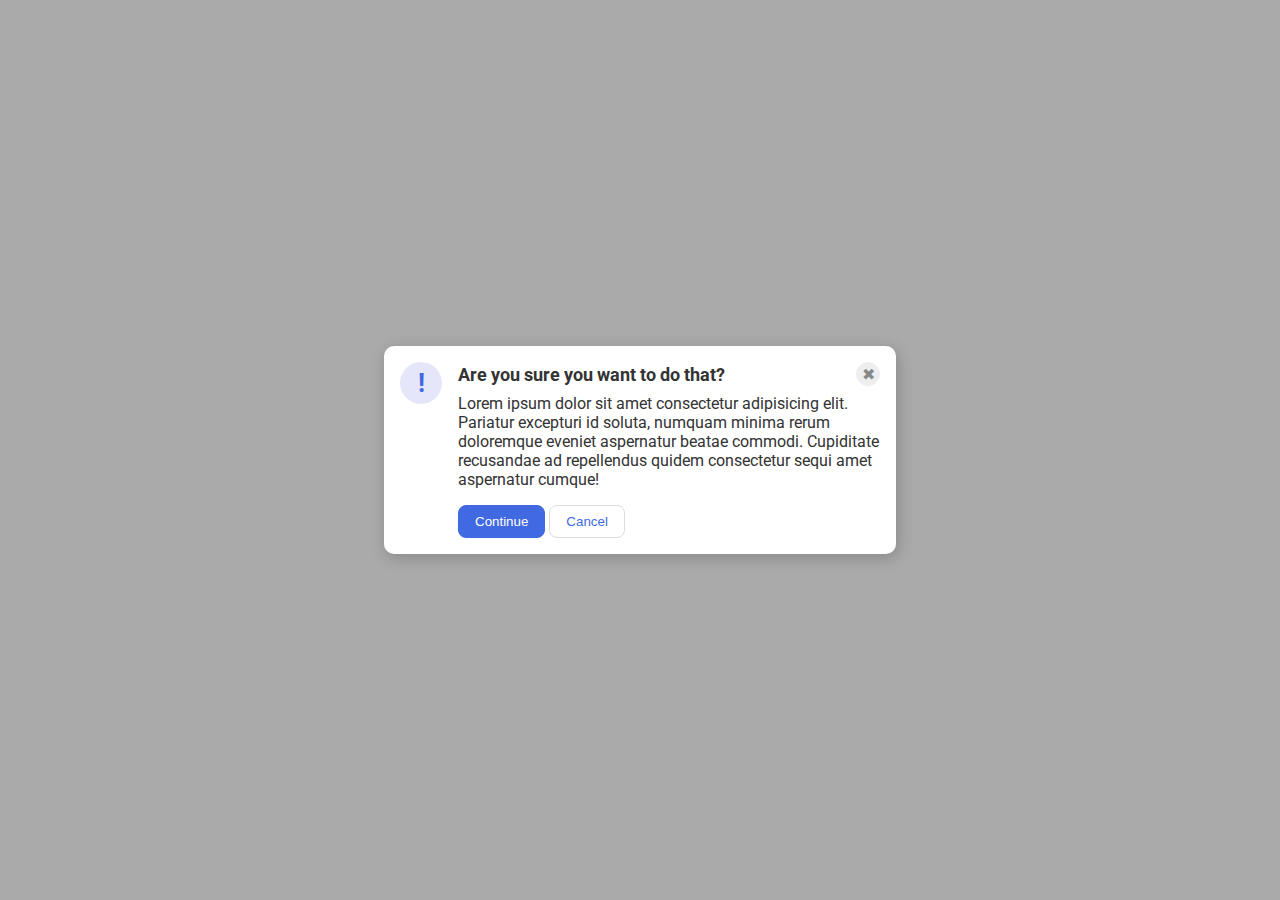
<file: flex/05-flex-modal/index.html>
<!DOCTYPE html>
<html lang="en">
  <head>
    <meta charset="UTF-8">
    <meta http-equiv="X-UA-Compatible" content="IE=edge">
    <meta name="viewport" content="width=device-width, initial-scale=1.0">
    <link rel="stylesheet" href="style.css">
    <title>Modal</title>
  </head>
  <body>
    <div class="modal">
      <div class="icon">!</div>
      <div class="center">
        <div class="header"> Are you sure you want to do that?
          <button class="close-button">✖</button>
        </div>
        <div class="text">Lorem ipsum dolor sit amet consectetur adipisicing elit. Pariatur excepturi id soluta, numquam minima rerum doloremque eveniet aspernatur beatae commodi. Cupiditate recusandae ad repellendus quidem consectetur sequi amet aspernatur cumque!</div>
        <div class="buttons">
          <button class="continue">Continue</button>
          <button class="cancel">Cancel</button>
        </div>
      </div>
      
    </div>
  </body>
</html>
</file>
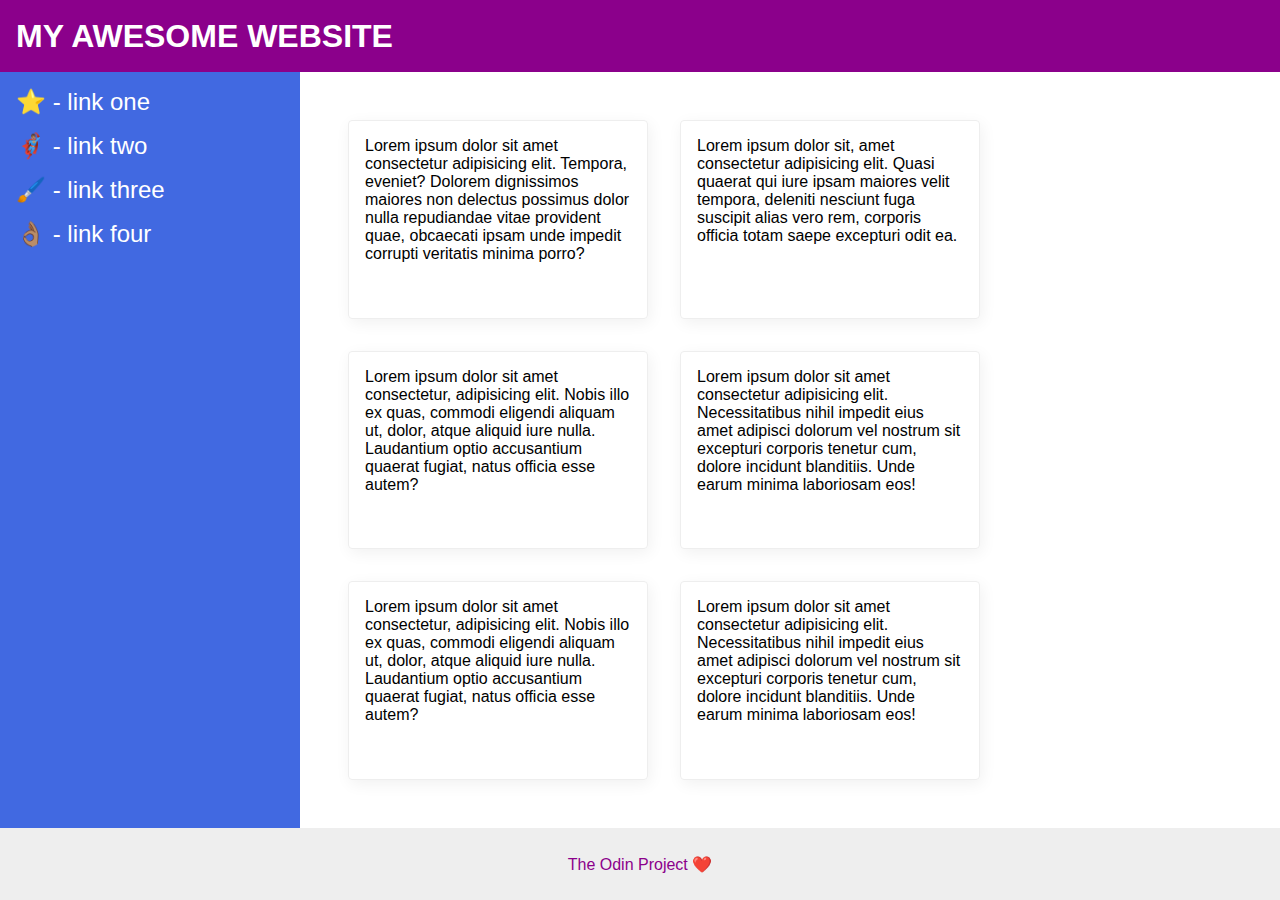
<file: flex/07-flex-layout-2/index.html>
<!DOCTYPE html>
<html lang="en">
  <head>
    <meta charset="UTF-8">
    <meta http-equiv="X-UA-Compatible" content="IE=edge">
    <meta name="viewport" content="width=device-width, initial-scale=1.0">
    <title>The Holy Grail</title>
    <link rel="stylesheet" href="style.css">
  </head>
  <body>
    <div class="header">
      MY AWESOME WEBSITE
    </div>
    
    <div class="content">
      <div class="sidebar">
        <ul>
          <li><a href="#">⭐ - link one</a></li>
          <li><a href="#">🦸🏽‍♂️ - link two</a></li>
          <li><a href="#">🖌️ - link three</a></li>
          <li><a href="#">👌🏽 - link four</a></li>
        </ul>
      </div>
      <div class="cards">
        <div class="card">Lorem ipsum dolor sit amet consectetur adipisicing elit. Tempora, eveniet? Dolorem dignissimos maiores non delectus possimus dolor nulla repudiandae vitae provident quae, obcaecati ipsam unde impedit corrupti veritatis minima porro?</div>
        <div class="card">Lorem ipsum dolor sit, amet consectetur adipisicing elit. Quasi quaerat qui iure ipsam maiores velit tempora, deleniti nesciunt fuga suscipit alias vero rem, corporis officia totam saepe excepturi odit ea.</div>
        <div class="card">Lorem ipsum dolor sit amet consectetur, adipisicing elit. Nobis illo ex quas, commodi eligendi aliquam ut, dolor, atque aliquid iure nulla. Laudantium optio accusantium quaerat fugiat, natus officia esse autem?</div>
        <div class="card">Lorem ipsum dolor sit amet consectetur adipisicing elit. Necessitatibus nihil impedit eius amet adipisci dolorum vel nostrum sit excepturi corporis tenetur cum, dolore incidunt blanditiis. Unde earum minima laboriosam eos!</div>
        <div class="card">Lorem ipsum dolor sit amet consectetur, adipisicing elit. Nobis illo ex quas, commodi eligendi aliquam ut, dolor, atque aliquid iure nulla. Laudantium optio accusantium quaerat fugiat, natus officia esse autem?</div>
        <div class="card">Lorem ipsum dolor sit amet consectetur adipisicing elit. Necessitatibus nihil impedit eius amet adipisci dolorum vel nostrum sit excepturi corporis tenetur cum, dolore incidunt blanditiis. Unde earum minima laboriosam eos!</div>
      </div>
    </div>
    
    <div class="footer">
      The Odin Project ❤️
    </div>
  </body>
</html>
</file>
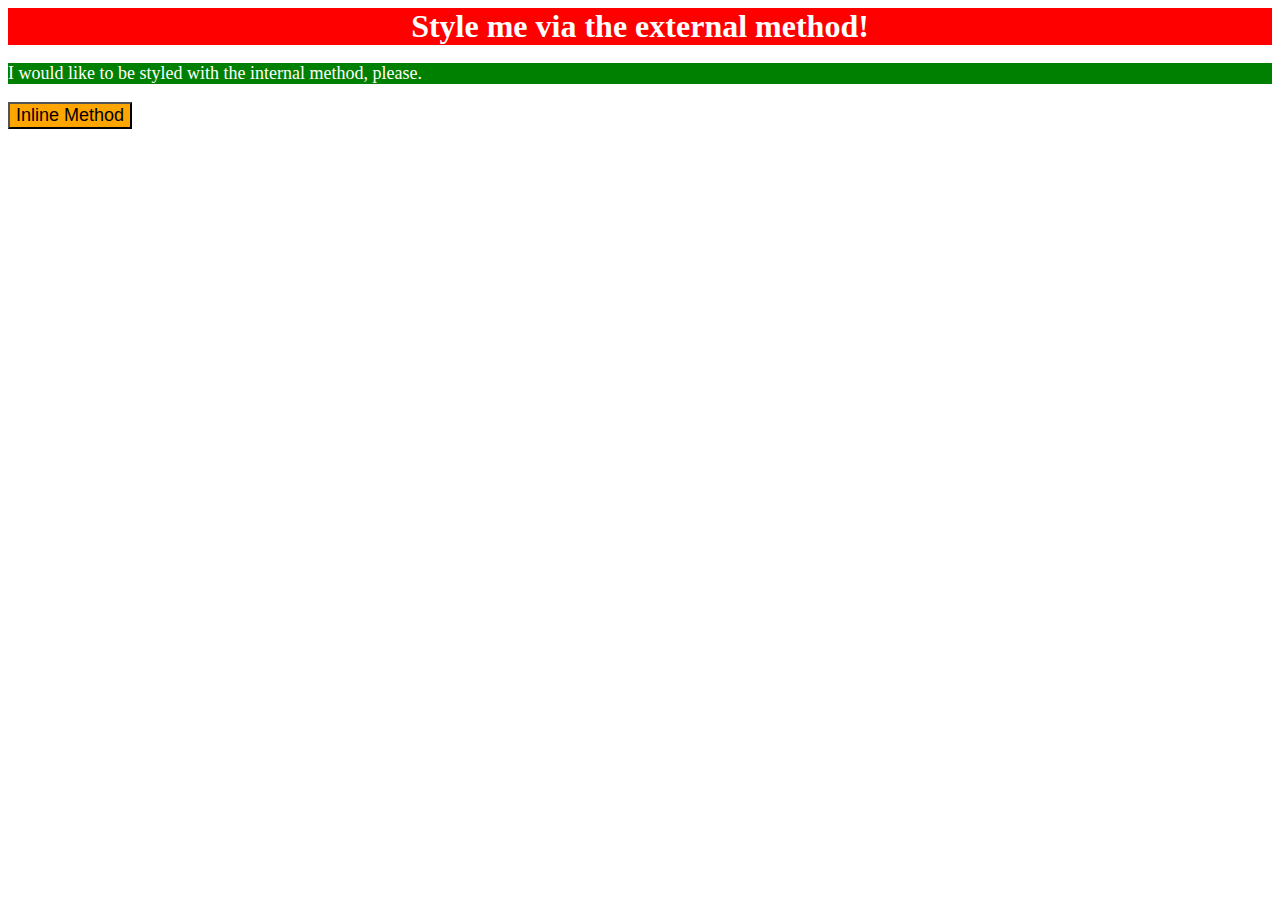
<file: foundations/01-css-methods/index.html>
<!DOCTYPE html>
<html lang="en">
  <head>
    <meta charset="UTF-8">
    <meta http-equiv="X-UA-Compatible" content="IE=edge">
    <meta name="viewport" content="width=device-width, initial-scale=1.0">
    <link rel="stylesheet" href="styles.css">
    <title>Methods for Adding CSS</title>
    <style>
      p {
        background-color: green;
        color: white;
        font-size: 18px;
      }
    </style>
  </head>
  <body>
    <div>Style me via the external method!</div>
    <p>I would like to be styled with the internal method, please.</p>
    <button style="background-color:  orange; font-size: 18px;">Inline Method</button>
  </body>
</html>
</file>
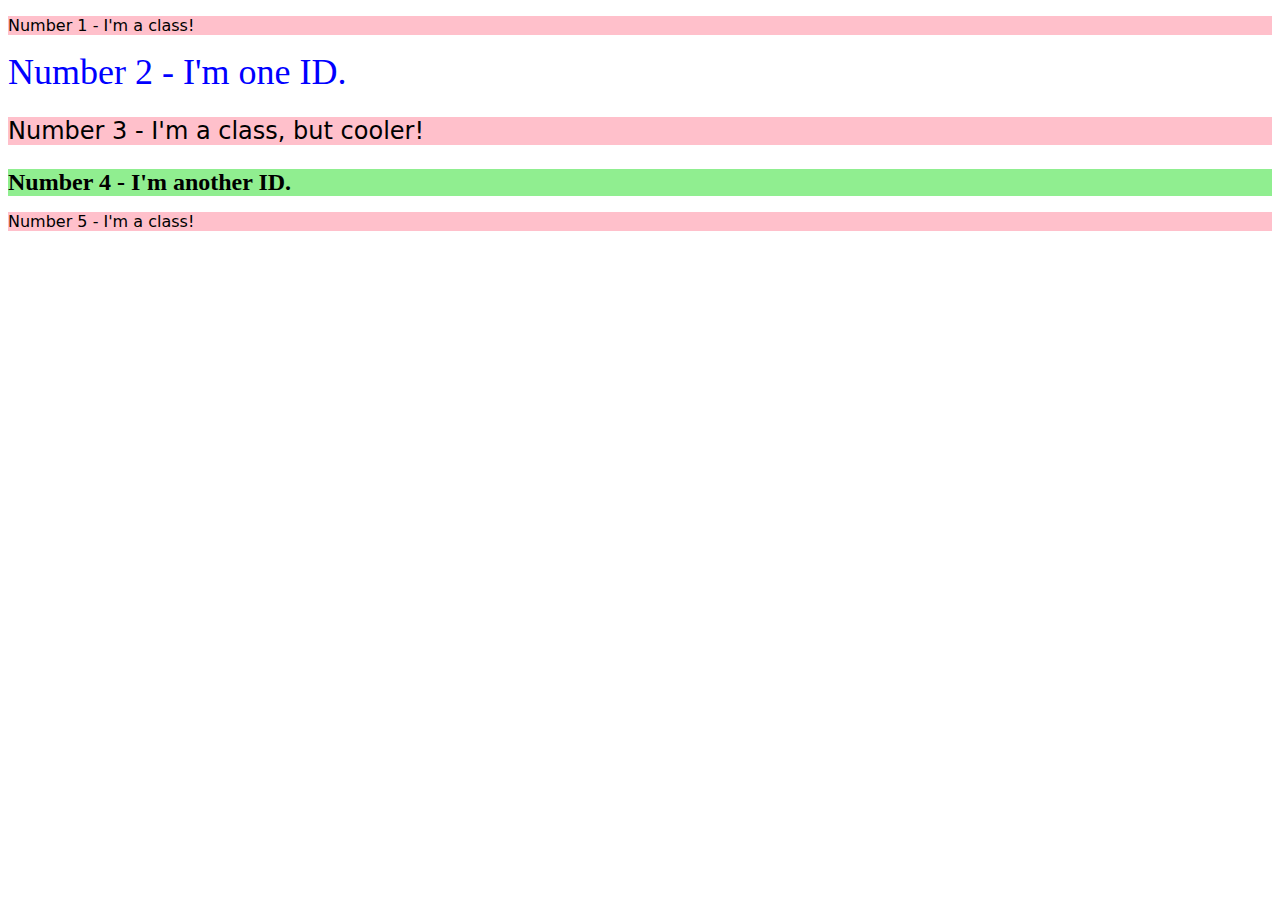
<file: foundations/02-class-id-selectors/index.html>
<!DOCTYPE html>
<html lang="en">
  <head>
    <meta charset="UTF-8">
    <meta http-equiv="X-UA-Compatible" content="IE=edge">
    <meta name="viewport" content="width=device-width, initial-scale=1.0">
    <title>Class and ID Selectors</title>
    <link rel="stylesheet" href="style.css">
  </head>
  <body>
    <p class="odd">Number 1 - I'm a class!</p>
    <div id="second">Number 2 - I'm one ID.</div>
    <p class="odd" id="third">Number 3 - I'm a class, but cooler!</p>
    <div id="fourth">Number 4 - I'm another ID.</div>
    <p class="odd">Number 5 - I'm a class!</p>
  </body>
</html>
</file>
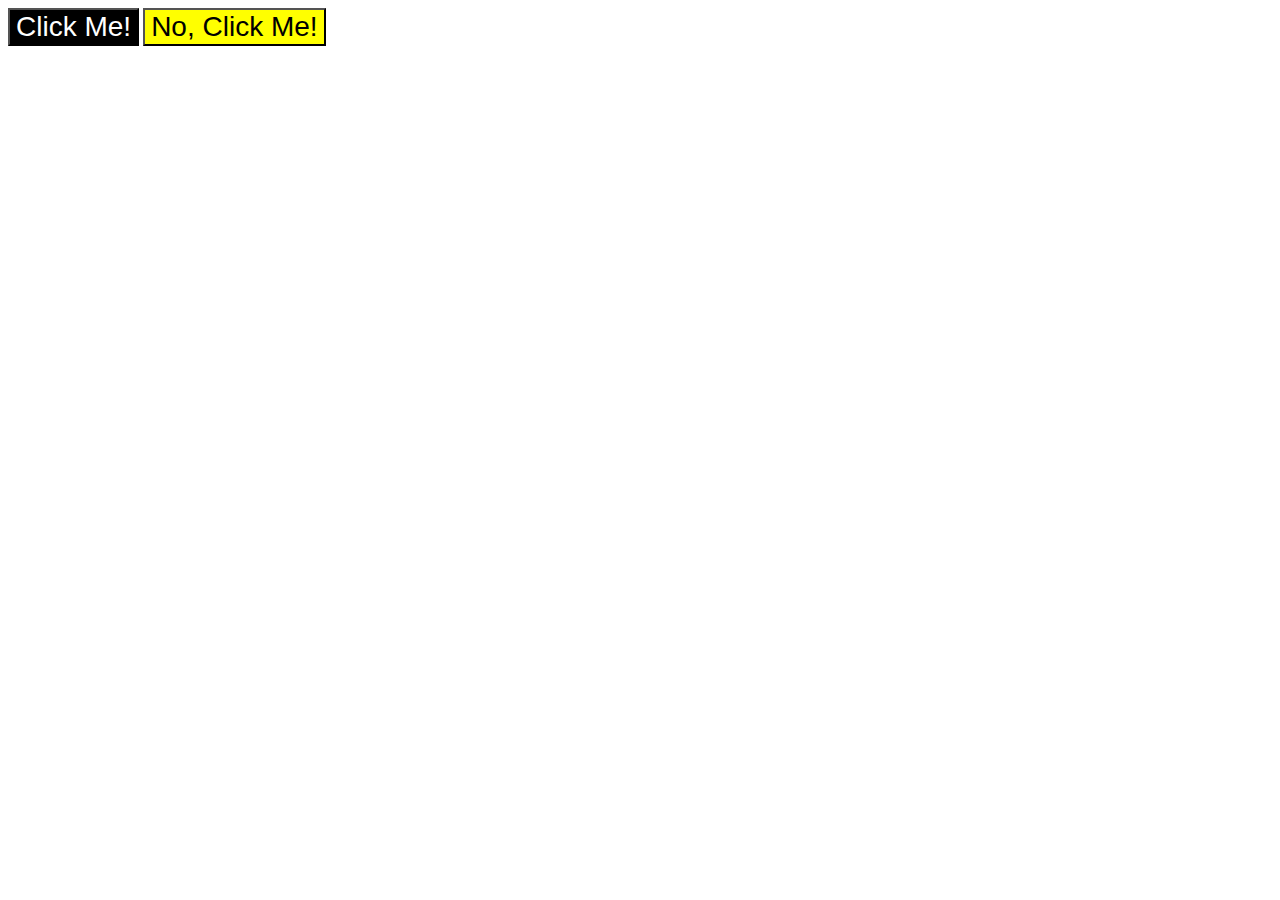
<file: foundations/03-grouping-selectors/index.html>
<!DOCTYPE html>
<html lang="en">
  <head>
    <meta charset="UTF-8">
    <meta http-equiv="X-UA-Compatible" content="IE=edge">
    <meta name="viewport" content="width=device-width, initial-scale=1.0">
    <title>Grouping Selectors</title>
    <link rel="stylesheet" href="style.css">
  </head>
  <body>
    <button class="dark">Click Me!</button>
    <button class="yellow">No, Click Me!</button>
  </body>
</html>
</file>
<file: flex/05-flex-modal/style.css>
@import url('https://fonts.googleapis.com/css2?family=Roboto:wght@400;700&display=swap');

html, body {
  height: 100%;
}

body {
  font-family: Roboto, sans-serif;
  margin: 0;
  background: #aaa;
  color: #333;
  /* I'll give you this one for free lol */
  display: flex;
  align-items: center;
  justify-content: center;
}

.modal {
  background: white;
  width: 480px;
  border-radius: 10px;
  box-shadow: 2px 4px 16px rgba(0,0,0,.2);
  display: flex;
  gap: 16px;
  padding: 16px;
}

.icon {
  color: royalblue;
  font-size: 26px;
  font-weight: 700;
  background: lavender;
  width: 42px;
  height: 42px;
  border-radius: 50%;
  display: flex;
  align-items: center;
  justify-content: center;
  flex: 0 0 auto;
}

.close-button {
  background: #eee;
  border-radius: 50%;
  color: #888;
  font-weight: 400;
  font-size: 16px;
  height: 24px;
  width: 24px;
  display: flex;
  align-items: center;
  justify-content: center;
  border: 1px solid #eee;
  padding: 0;
  flex: 0 0 auto;
}

button {
  cursor: pointer;
  padding: 8px 16px;
  border-radius: 8px;
}

button.continue {
  background: royalblue;
  border: 1px solid royalblue;
  color: white;
}

button.cancel {
  background: white;
  border: 1px solid #ddd;
  color: royalblue;
}


.header {
  display: flex;
  align-items: center;
  justify-content: space-between;
  font-size: 18px;
  font-weight: 700;
  margin-bottom: 8px;
}

.text {
  margin-bottom: 16px;
}
</file>
<file: flex/07-flex-layout-2/style.css>
*{
  box-sizing: border-box;
}
body {
  font-family: -apple-system, BlinkMacSystemFont, 'Segoe UI', Roboto, Oxygen, Ubuntu, Cantarell, 'Open Sans', 'Helvetica Neue', sans-serif;
  margin: 0;
  min-height: 100vh;
  display: flex;
  flex-direction: column;
}

.header {
  height: 72px;
  background: darkmagenta;
  color: white;
  font-size: 32px;
  font-weight: 900;
  padding: 16px;
  display: flex;
  align-items: center;
  flex: 0 0 auto;
}

.footer {
  height: 72px;
  background: #eee;
  color: darkmagenta;
}

.sidebar {
  width: 300px;
  background: royalblue;
  box-sizing: border-box;
  flex: 0 0 auto;
  flex-shrink: 0;
  padding: 16px;
  

}
a{
  text-decoration: none;
  color: white;
  font-size: 24px;
}
.card {
  border: 1px solid #eee;
  box-shadow: 2px 4px 16px rgba(0,0,0,.06);
  border-radius: 4px;
  width: 300px;
  padding: 16px;
}

.content {
  flex: 1 1 auto;
  display: flex;
}

ul {
  list-style-type: none;
  margin: 0;
  padding: 0;
}
li {
  margin-bottom: 16px;
}
.cards{
  padding: 48px;
  display: flex;
  flex-wrap: wrap;
  gap: 32px;
  
}

.footer{
  display: flex;
  align-items: center;
  justify-content: center;
}
</file>
<file: foundations/01-css-methods/styles.css>
div {
    color: white;
    background-color: red;
    font-size: 32px;
    text-align: center;
    font-weight: 700;
    
}
</file>
<file: foundations/02-class-id-selectors/style.css>
.odd {
    background-color: pink;
    font-family: Verdana, 'DejaVu Sans', sans-serif;
    }
#second {
    color: blue;
    font-size: 36px;
}
#third {
    font-size: 24px;
}
#fourth {
    background-color: lightgreen;
    font-size: 24px;
    font-weight: bold;
}
</file>
<file: foundations/03-grouping-selectors/style.css>
.dark,
.yellow{
font-size: 28px;
font-family:  Helvetica,"Times New Roman", sans-serif;
}

.dark {
    background-color: black;
    color: white;
}

.yellow {
    background-color: yellow;
}
</file>
